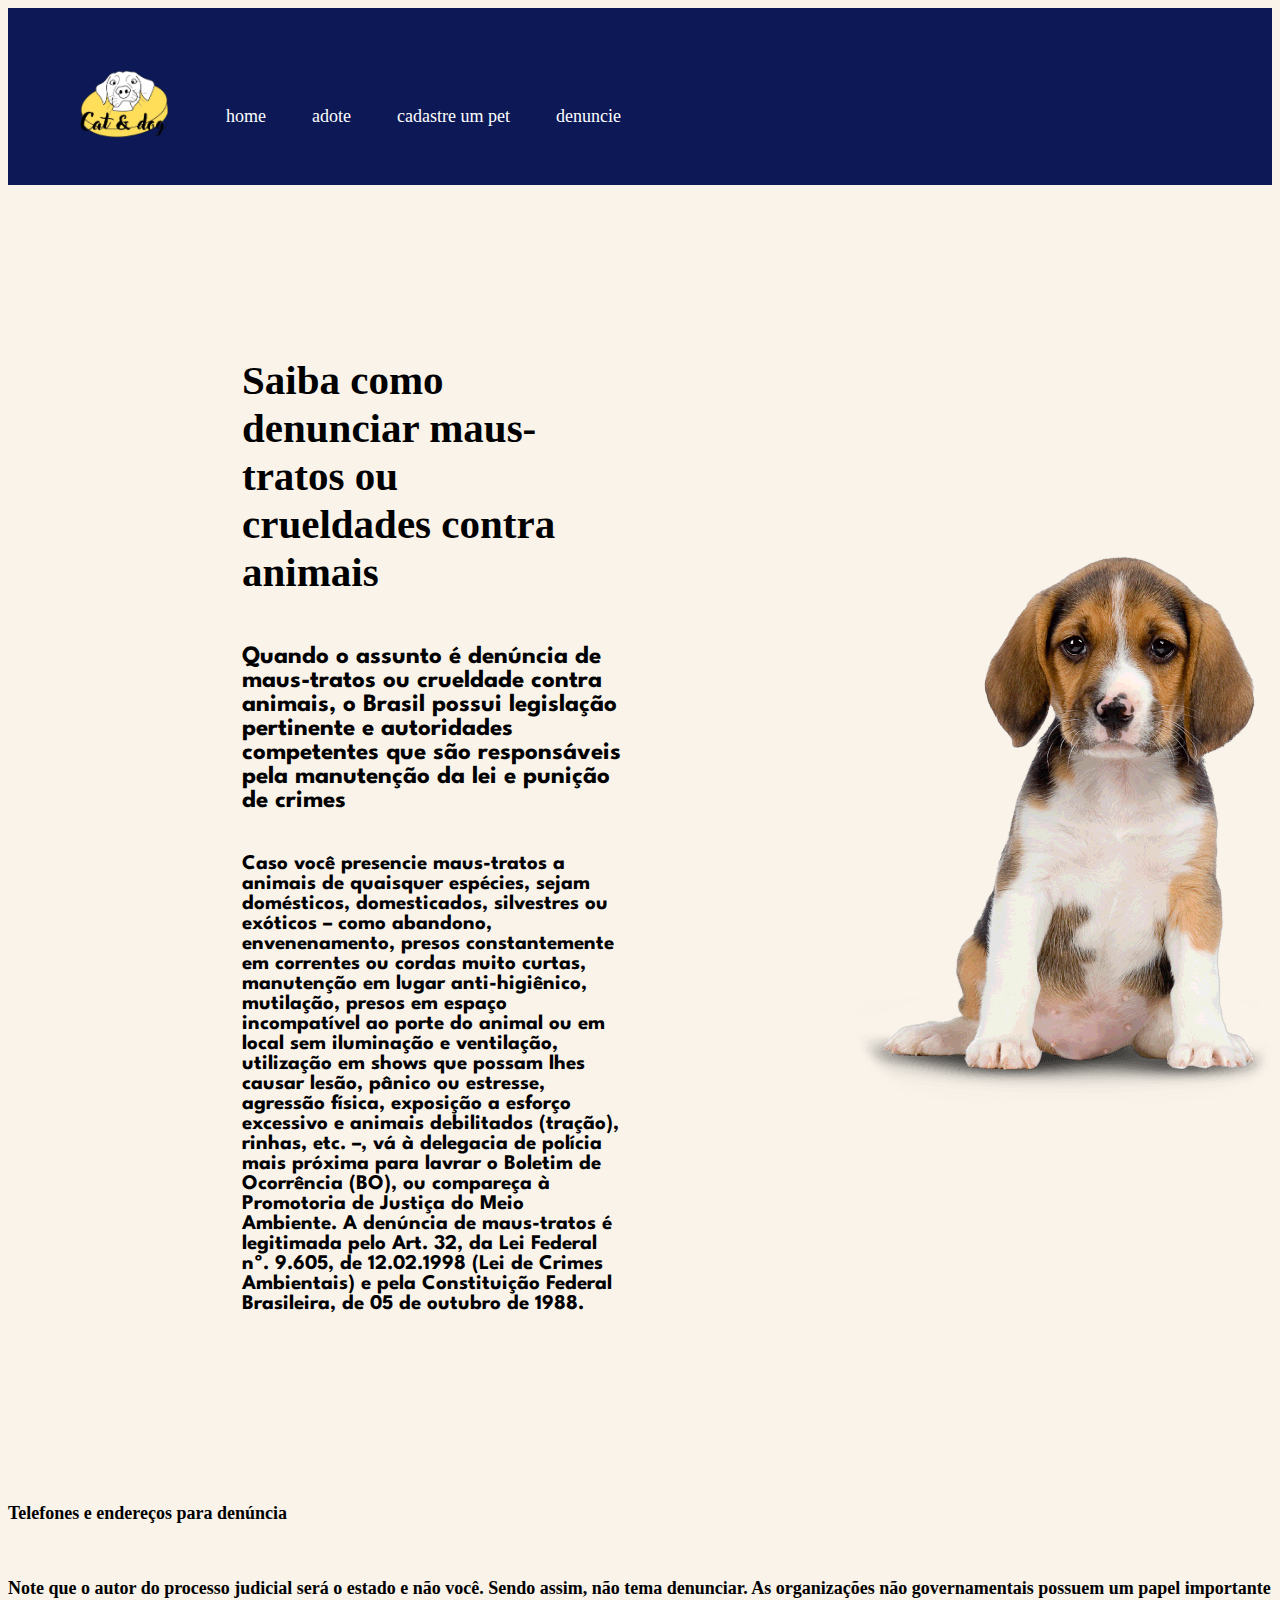
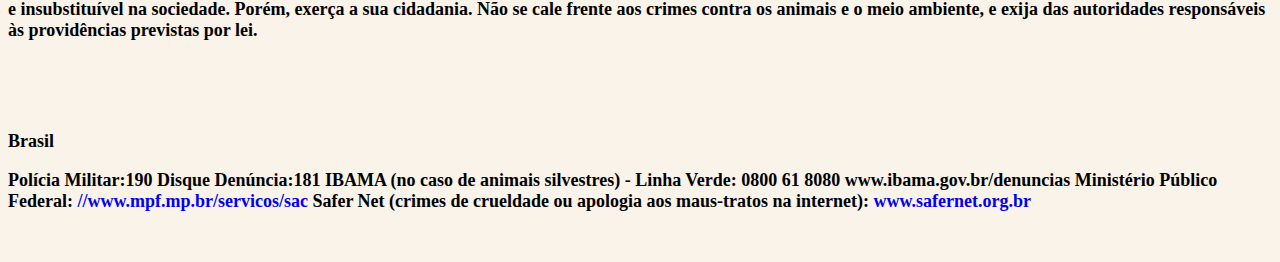
<file: denuncie.html>
<!DOCTYPE html>
<html lang="en">
<head>
    <meta charset="UTF-8">
    <meta name="viewport" content="width=device-width, initial-scale=1.0">
    <link rel="stylesheet" type="text/css" href="style.css">
    <title>Sistema Cat & Dog</title>
    <link rel="preconnect" href="https://fonts.googleapis.com">
    <link rel="preconnect" href="https://fonts.gstatic.com" crossorigin>
    <link href="https://fonts.googleapis.com/css2?family=Chewy&family=League+Spartan:wght@500&display=swap" rel="stylesheet">
    <script src="index.js" defer></script>
    </head>

    <body>

        <section class="Cabecalho" id="header">
           
            <nav class="menu">
                <div id="logo">
                    <img src="Cat & Dog.png"/>
                </div>
                
                <ul>
                    <li><a href="index.html">home</a></li>
                    <li><a href="adote.html">adote</a></li>
                    <li><a href="cadastro.html">cadastre um pet</a></li>
                    <li><a href="denuncie.html">denuncie</a></li>
                </ul>
            </nav>
    </header>
    </section>

    <section class="parteA">
          <div class="denuncie">
        
        <div class="textos-denuncia">
            <h1>Saiba como denunciar maus-tratos ou<br> crueldades contra animais</h1>
        
        <h2> Quando o assunto é denúncia de maus-tratos ou crueldade contra animais, o Brasil possui legislação pertinente e autoridades competentes que são responsáveis pela
             manutenção da lei e punição de crimes</h2>
        <h3>Caso você presencie maus-tratos a animais de quaisquer espécies, sejam domésticos, domesticados, silvestres ou exóticos – como abandono, envenenamento, presos
             constantemente em correntes ou cordas muito curtas, manutenção em lugar anti-higiênico, mutilação, presos em espaço incompatível ao porte do animal ou em local 
             sem iluminação e ventilação, utilização em shows que possam lhes causar lesão, pânico ou estresse, agressão física, exposição a esforço excessivo e animais 
             debilitados (tração), rinhas, etc. –, vá à delegacia de polícia mais próxima para lavrar o Boletim de Ocorrência (BO), ou compareça à Promotoria de Justiça do Meio 
             Ambiente.
             A denúncia de maus-tratos é legitimada pelo Art. 32, da Lei Federal nº. 9.605, de 12.02.1998 (Lei de Crimes Ambientais) e pela Constituição Federal Brasileira, de 05
              de outubro de 1988.</h3>     
        </div>
        
             <div id="imagem-denuncia">
                 <img src="baby dog.png"/>
             </div> 
    </section>
  
             
              <h4>Telefones e endereços para denúncia</h4>
              <h5>Note que o autor do processo judicial será o estado e não você. Sendo assim, não tema denunciar. As organizações não governamentais possuem um papel importante
                e insubstituível na sociedade. Porém, exerça a sua cidadania. Não se cale frente aos crimes contra os animais e o meio ambiente, e exija das autoridades
                 responsáveis às providências previstas por lei.</h5>

                    <h6>
                        <p>Brasil</p>
                        Polícia Militar:190
                    Disque Denúncia:181
                    IBAMA (no caso de animais silvestres) - Linha Verde: 0800 61 8080
                    www.ibama.gov.br/denuncias
                    Ministério Público Federal: <a href="http://www.mpf.mp.br/servicos/sac">//www.mpf.mp.br/servicos/sac</a>
                    Safer Net (crimes de crueldade ou apologia aos maus-tratos na internet): <a href="https://new.safernet.org.br/denuncie"> www.safernet.org.br</a></h6>
                
           
    </div>
    <script>
        var babyDog = document.querySelector("div.denuncie img");

        window.onscroll = function () {minhaFuncao()};
            var header = document.getElementById("header");
            var logo = document.querySelector(".menu #logo img");
            var sticky = header.offsetTop;
            function minhaFuncao() {
                if ((window.pageYOffset > sticky)) {
                    header.classList.add("sticky");
                    logo.classList.add("sticky");
                }
                else{
                    header.classList.remove("sticky");
                    logo.classList.remove("sticky");
                }
                
            }
    </script>
</file>
<file: style.css>
*{

    font-size: 18px;
    
    font-family: 'Montserrat';
    
    border: none;
    
    outline: none;
    
    text-decoration: none;
    
    }
        
        
        /*cabeçalho padrão*/
        
        section.sticky{
            position: fixed;
            width: 100%;
            background-color: white;
            margin-bottom: 50px;
            z-index: 9;
            top: 0;
            left: 0;
            -webkit-animation: fade-in-fwd 0.6s cubic-bezier(0.390, 0.575, 0.565, 1.000) both;
                    animation: fade-in-fwd 0.6s cubic-bezier(0.390, 0.575, 0.565, 1.000) both;
        }
        
        #header .logo img.sticky {
            width: 60px;
            
        }
        
        .sticky + .content {
            padding-top: 102px;
        }
        
        body{
            background-color: #f9f3EA;
            display: flex;
            flex-direction: column;
        }
        
        .menu{
            background-color: #0c1956;
            padding: 32px;
        }
        
        .menu li{
            float: left;
            margin-top: 40px;
        }
        
        nav.menu img {
            padding: 0 10px 10px 10px;
        }
        
        .menu li a{
            color: white;
            border-radius: 6px;
            margin-right: 30px;
            text-decoration: none;
            padding: 8px;
            font-family: 'Montserrat';
            display: flex;
        }
        
        a{
            text-decoration: none;
        }
        
        li{
            display: block;
        }
        
        .menu li a:hover{
            color:black;
            background-color: rgb(255, 223, 88);
            border-radius: 6px;
            padding: 8px;
            transition: all 0.5s ease;
        }
        
        .menu img{
        float: left;
        margin-left: 30px;
        width: 88px;
        display: block;
        margin-top: 30px;
        
        }
        
        #logo img{
            -webkit-animation: scale-up-center 0.4s cubic-bezier(0.390, 0.575, 0.565, 1.000) both;
            animation: scale-up-center 0.4s cubic-bezier(0.390, 0.575, 0.565, 1.000) both;
        }
        
        div.redes img {
            width: 50px;
        }
        
        .menu {
            background-color: #0c1956;
            display: flex;
        }

        /*footer*/
        .parte1 {
            display: flex;
            gap: 6%;
            justify-content: center;
            align-items: center;
            background-color: #0c1956;
            color: #f9f3ea;
        }
        
        /*home*/
        
        .home h2{
            font-size: 15px;
            font-family: 'League Spartan', sans-serif;
            -webkit-animation: tracking-in-expand 0.7s cubic-bezier(0.215, 0.610, 0.355, 1.000) both;
            animation: tracking-in-expand 0.7s cubic-bezier(0.215, 0.610, 0.355, 1.000) both;
        }
        
        .home h1{
            font-size: 33.4px;
            -webkit-animation: tracking-in-expand 0.7s cubic-bezier(0.215, 0.610, 0.355, 1.000) both;
            animation: tracking-in-expand 0.7s cubic-bezier(0.215, 0.610, 0.355, 1.000) both;
            /* padding: 0; */
        }
        
        .home h3{
            font-size: 15px;
            font-family: 'montserrat';
        }
        
        section.home {
            display: flex;
            flex-direction: row;
            margin: 6vw;
            -webkit-animation: slide-in-bck-left 0.6s cubic-bezier(0.250, 0.460, 0.450, 0.940) both;
            animation: slide-in-bck-left 0.6s cubic-bezier(0.250, 0.460, 0.450, 0.940) both;
            align-items: center;
        }
        
        section.home div.frases {
            display: flex;
            /* width: 35%; */
            padding: 5%;
            margin: 0 0 0 10vw;
            align-content: flex-start;
            justify-content: center;
            flex-direction: column;
            align-items: flex-start;
        }
        
        section.home div.frases h1,section.home div.frases h2 {
            text-align: left;
            font-family: 'Montserrat';
            /* font-weight: bolder; */
        }
        
        section.login div.botao{
           align-items: center;
        }
        
        div.frases {
            align-items: center;
        }
        
        div.frases button {
            background-color: #0c1956;
            color: white;
            font-family: 'Montserrat';
            font-style: italic;
        }
        
        div.frases button:hover {
            background-color: #0c1956;
            cursor: pointer;
            transition: all 0.5s ease;
        }
        
        section.home2{
            background-color: #EBDDD7;
            display: flex;
            flex-direction: row;
            box-shadow: 0px 1px 7px black;
        } 
        
        .frase-natal h1 {
            font-size: 33.4px;
            font-family: 'Montserrat';
        }
        
        .frase-natal p {
            font-size: 15px;
            font-family: 'Montserrat';
        }
        section.home div.frases h1 span, section.home div.frases h2 span {
            font-size: 36.4px;
            font-weight: bolder;
            font-family: 'Montserrat';
            color: #0C1956;
        }
        
        .titulo-3 h1 {
            display: flex;
            justify-content: center;
            font-size: 35.4px;
            font-family: 'Montserrat';
            font-style: italic;
        }
        
        .novos-pets img {
            width: 22%;
        }
        
        .novos-pets {
            display: flex;
            justify-content: center;
        }
        
        /*login*/
        
        section.login {
            display: flex;
            margin: 8%;
            align-items: center;
            justify-content: space-evenly;
        }
        
        .especificacao option, input, select {
            font-family: 'League Spartan', sans-serif;
            background-color: #f9f3ea;
            border: 1px solid #0c1956;
            margin: 10px 0;
            width: 97%;
            height: 37px;
            border-radius: 22px;
        }
        
        .estado {
            padding: 2rem;
            border-radius: 15px;
        }
        
        .estado p {
            display: flex;
            color: black;
            font-family: 'League Spartan';
            justify-content: center;
        }
        
        .estado p:hover {
            color: blue;
        }
        
        .estado select {
            width: 99%;
        }
        
        .preencher button {
            margin: 6px 0;
            width: 100%;
            height: 42px;
            border-radius: 25px;
            font-family: 'Montserrat';
            background-color: #0c1956;
            color: #f9f3ea;
        }

        section.formularios {
            display: flex;
            align-content: center;
            align-items: center;
            gap: 13%;
        }

        .sem-conta {
            display: flex;
            gap: 6px;
        }
        
        /*senha*/
        
        
        .login h2{
            margin-top: 150px;
        }
        
        .nova-senha{
            margin-left: 288px;
            height: 50px;
            width: 300px;
            text-align: center;
            font-family: 'League Spartan', sans-serif;
            margin-right: 50px;
            
        }
        
        .nova-senha select{
            font-family: 'League Spartan', sans-serif;
            border-radius: 5px;
            height: 30px;
            width: 200px;
            margin-top: 0;
            margin-bottom: 10px;
        }
        
        .nova-senha option{
            font-family: 'League Spartan', sans-serif;
        }
        
        .nova-senha{
            margin-left: 305px;
            height: 50px;
            width: 300px;
            text-align: center;
            font-family: 'League Spartan', sans-serif;
            margin-bottom: 180px;
            margin-top: 0;
        }
        
        .nova-senha input{
            height: 30px;
            width: 200px;
            margin-bottom: 10px;
        }
        
        .nova-senha input:hover{
            cursor: pointer;
        }
        
        #limpar input:hover{
            cursor: pointer;
            background-color:  rgb(255, 223, 88);
        
        }
        
        .nova-senha button{
            font-family: 'League Spartan', sans-serif;
            border-radius: 10px;
            background-color: white;
            height: 30px;
            width: 150px;
            text-decoration: none;
            margin-bottom: 7px;
        }
        
        .nova-senha button:hover{
            cursor: pointer;
            background-color: rgb(255, 223, 88);
        }
        
        .nova-senha input{
            border-radius: 5px;
            font-family: 'League Spartan', sans-serif;
        }
        
        .nova-senha p{
            margin-top: 0;
            margin-bottom: 10px;
            font-family: 'League Spartan', sans-serif;
            font-size: 16px;
            color: black;
        }
        
        .nova-senha p:hover{
            color: rgb(255, 223, 88);
        }
        
        #limpar input{
            font-family: 'League Spartan', sans-serif;
            border-radius: 10px;
            background-color: white;
            height: 30px;
            width: 150px;
            text-decoration: none;
            margin-top: 0;
        }
        
        #limpar:hover{
            border-radius: 5px;
            font-family: 'League Spartan', sans-serif;
        }
        
        table{
            margin-left: 90px;
        }
        
        .nova-senha button{
            font-family: 'League Spartan', sans-serif;
            border-radius: 10px;
            background-color: white;
            height: 30px;
            width: 150px;
            text-decoration: none;
            margin-bottom: 10px;
           align-items: center;
        }
        
        
        .nova-senha p:hover{
            background-color:  rgb(255, 223, 88);
            color: black;
        }
        
        /*pq-adotar*/
        
        
        .textos {
            display: flex;
            flex-direction: column;
            width: 39rem;
            margin: 3% 0px;
            -webkit-animation: slide-in-bck-left 0.6s cubic-bezier(0.250, 0.460, 0.450, 0.940) both;
            animation: slide-in-bck-left 0.6s cubic-bezier(0.250, 0.460, 0.450, 0.940) both;
        }
        
        div#img{
            -webkit-animation: slide-in-bck-left 0.6s cubic-bezier(0.250, 0.460, 0.450, 0.940) both;
            animation: slide-in-bck-left 0.6s cubic-bezier(0.250, 0.460, 0.450, 0.940) both;
        }
        
        .textos h1 {
            justify-content: center;
            display: flex;
            font-size: 41px;
            -webkit-animation: text-shadow-drop-bl 0.6s both;
            animation: text-shadow-drop-bl 0.6s both;
        }
        
        section.parte1 {
            display: flex;
            justify-content: center;
            gap: 6%;
            margin: 9%;
        }
        
        section.parte2 {
            display: flex;
            justify-content: center;
            gap: 6%;
            margin: 9%;
        }
        
        .parte2 img {
            width: 30rem;
        }
        
        .textos p{
            font-family: 'League Spartan', sans-serif;
            font-size: 20px;
        }
         
         /*adote*/
        
         .opcoes-flex{
            display: flex;
            flex-direction: row;
            margin: 0px auto;
            text-align: center;
            padding: 50px 50px 50px 50px;
        }
        
        .adote-link{
            margin: 25px 20px;
        }
        
        .opcoes img:hover{
            cursor: pointer;
        }
        
        .row{
            justify-content: center;
            margin: 1vw;
            text-align: center;
            justify-content: space-evenly;
            display: flex;
            -webkit-animation: slide-in-bck-left 0.6s cubic-bezier(0.250, 0.460, 0.450, 0.940) both;
            animation: slide-in-bck-left 0.6s cubic-bezier(0.250, 0.460, 0.450, 0.940) both;
        }
        
        .col-lg-4 h2{
            font-family: 'Chewy', cursive;
            font-size: 34px;
           
        }
        
        .col-lg-4 p {
            font-family: 'League Spartan', sans-serif;
            padding: 10px 11rem; 
            font-size: 22px;
        }
        
        
        .col-lg-4 .btn-secondary {
            color: black;
            background-color: white;
            border: none;
            border-radius: 23px;
            padding: 13px;
            font-family: 'League Spartan';
        }
        
        .col-lg-4 .btn-secondary:hover{
            border: 1px solid linear-gradient(90deg, rgb(255, 223, 88), orange);
            background-image: linear-gradient(90deg, rgb(255, 223, 88), orange);
            transition: all 0.5s ease;
            font-size: 17px;
        
        }
        
        .menu-adote{
            background-color: white;
            padding: 32px;
            display: flex;
            justify-content: space-around;
            margin: 0 0 10vw;
        }
        
        .menu-adote li{
            float: left;
            margin-top: 40px;
        }
        
        nav.menu-adote img {
            padding: 0 10px 10px 10px;
        }
        
        .menu-adote li a{
            color: black;
            border-radius: 6px;
            margin-right: 30px;
            text-decoration: none;
            padding: 8px;
            font-family:'League Spartan', sans-serif;
            
        }
        
        .preencher a{
            text-decoration: none;
            display: flex;
            justify-content: center;
        }
        
        li{
            display: block;
        }
        
        .menu-adote li a:hover{
            color:black;
            background-color: rgb(255, 223, 88);
            border-radius: 6px;
            padding: 8px;
            transition: all 0.5s ease;
        }
        
        .menu-adote img{
        float: left;
        margin-left: 30px;
        width: 88px;
        display: block;
        margin-top: 30px;
        
        }
        
        
        /*cadastro*/
        
        div#imagem img {
            width: 28vw;
        }
        
        section.cadastre {
            display: flex;
            flex-direction: row;
            justify-content: center;
            margin: 3% 4% 0px;
            gap: 12%;
        }
        
        div.informacoes h1 {
            font-size: 40px;
            margin: 0;
        }
        
        div.informacoes h2 {
            font-size: 22px;
        }
        
        section.frase-cadastro {
            background-color: rgb(255, 223, 88);
            border-radius: 15px;
            padding: 50px;
        }
        
        div.informacoes p {
            font-size: 20px;
            font-family: 'League Spartan';
            width: 21rem;
        }
        
        .mais button {
            width: 6vw;
            height: 2vw;
            border-radius: 15px;
            background-color: white;
            font-family: 'League Spartan';
            margin: 0;
        }
        
        .mais button:hover {
            border: 1px solid linear-gradient(90deg, rgb(255, 223, 88), orange);
            background-image: linear-gradient(90deg, rgb(255, 223, 88), orange);
            transition: all 0.5s ease;
            font-size: 17px;
        }
        
        .mais {
            display: flex;
            flex-direction: column;
            align-content: center;
            align-items: center;
        }
        
        div.informacoes p {
            font-size: 20px;
            font-family: 'League Spartan';
            width: 18rem;
            margin: 12px 0 0px;
        }
        
        textarea {
            margin: 0px;
            width: 14rem;
        }
        
        .informacoes-metade {
            display: flex;
            flex-direction: column;
            align-items: center;
        }
        
        /*denuncie*/
        
        
        .denuncie {
            animation: slide-in-bck-left 0.6s cubic-bezier(0.250, 0.460, 0.450, 0.940) both;
            display: flex;
            flex-direction: row;
            align-items: center;
        }
        
        .textos-denuncia {
            display: flex;
            flex-direction: column;
            justify-content: center;
            padding: 8rem 13rem;
        }
        
        .textos-denuncia h1 {
            font-size: 41px;
            display: flex;
            justify-content: center;
        }
        
        .textos-denuncia h2 {
            font-family: 'League Spartan';
            font-size: 25px;
        }
        
        .textos-denuncia h3 {
            font-family: 'League Spartan';
            font-size: 21px;
        }
        
        /*cachorro e gato*/
        
        .animais{
            -webkit-animation: slide-in-bck-left 0.6s cubic-bezier(0.250, 0.460, 0.450, 0.940) both;
            animation: slide-in-bck-left 0.6s cubic-bezier(0.250, 0.460, 0.450, 0.940) both;
        }
        
        
        .animais{
            justify-content: center;
            display: flex;
            flex-wrap: wrap;
            gap: 1rem;
            width: 56%;
            margin: 0px auto;
            column-count: 3;
            columns: 3;
        }
        
        .animais td{
            background-color: white;
            padding: 5vw 6vw;
        }
        
        #quadrado p{
            background-color: rgb(255, 223, 88);
            border-radius: 10px;
            color: black;
            }
        
        #quadrado p:hover{
            cursor: pointer;
            color: white;
        }
        
        .cachorro-gato img{
            width: 17vw;
        }
        
        div.filtros {
            background-color: white;
            padding: 30px;
            border-radius: 10px;
            width: 56%;
        }
        
        .nome {
            display: flex;
            flex-direction: column-reverse;
            align-items: center;
            justify-content: center;
        }
        
        .cachorro-gato button {
            width: 120px;
            height: 34px;
            border-radius: 10px;
            background-color:  rgb(255, 223, 88);
            font-family: 'League Spartan';
            margin: 1rem auto;
        }
        
        .cachorro-gato button:hover{
            border: 1px solid linear-gradient(90deg, rgb(255, 223, 88), orange);
            background-image: linear-gradient(90deg, rgb(255, 223, 88), orange);
            transition: all 0.5s ease;
            font-size: 17px;
        }
        
        .cachorro-gato{
            background-color: white;
            border-radius: 10px;
            display: flex;
            flex-direction: column;
            padding: 0.7rem;
            width: 28%;
        }
        
        .cachorro-gato img {
            width: 15vw;
            border-radius: 10px 10px 0 0;
        }
        
        option {
            font-family: 'League Spartan', sans-serif;
            border-radius: 10px;
            background-color: white;
        }
        
         /*especificação*/
        
         .especificacao{
            background-color: rgb(255, 223, 88);
            border-radius: 15px;
            width: 50%;
            margin-left: 440px;
        
         }
        
         .especificacao h1{
            font-size: 40px;
            margin-top: 0;
         }
        
        
         @media only screen and (max-width: 600px) {
            body {
              background-color: lightblue;
            }
          }
        
         @-webkit-keyframes fade-in{0%{opacity:0}100%{opacity:1}}@keyframes fade-in{0%{opacity:0}100%{opacity:1}}
         @-webkit-keyframes slide-in-bck-left{0%{-webkit-transform:translateZ(700px) translateX(-400px);transform:translateZ(700px) translateX(-400px);opacity:0}100%{-webkit-transform:translateZ(0) translateX(0);transform:translateZ(0) translateX(0);opacity:1}}@keyframes slide-in-bck-left{0%{-webkit-transform:translateZ(700px) translateX(-400px);transform:translateZ(700px) translateX(-400px);opacity:0}100%{-webkit-transform:translateZ(0) translateX(0);transform:translateZ(0) translateX(0);opacity:1}}
         @-webkit-keyframes scale-up-center{0%{-webkit-transform:scale(.5);transform:scale(.5)}100%{-webkit-transform:scale(1);transform:scale(1)}}@keyframes scale-up-center{0%{-webkit-transform:scale(.5);transform:scale(.5)}100%{-webkit-transform:scale(1);transform:scale(1)}}
         @-webkit-keyframes slide-top{0%{-webkit-transform:translateY(0);transform:translateY(0)}100%{-webkit-transform:translateY(-100px);transform:translateY(-100px)}}@keyframes slide-top{0%{-webkit-transform:translateY(0);transform:translateY(0)}100%{-webkit-transform:translateY(-100px);transform:translateY(-100px)}}
         @-webkit-keyframes shadow-drop-center{0%{-webkit-box-shadow:0 0 0 0 transparent;box-shadow:0 0 0 0 transparent}100%{-webkit-box-shadow:0 0 20px 0 rgba(0,0,0,.35);box-shadow:0 0 20px 0 rgba(0,0,0,.35)}}@keyframes shadow-drop-center{0%{-webkit-box-shadow:0 0 0 0 transparent;box-shadow:0 0 0 0 transparent}100%{-webkit-box-shadow:0 0 20px 0 rgba(0,0,0,.35);box-shadow:0 0 20px 0 rgba(0,0,0,.35)}}
         @-webkit-keyframes fade-in-fwd{0%{-webkit-transform:translateZ(-80px);transform:translateZ(-80px);opacity:0}100%{-webkit-transform:translateZ(0);transform:translateZ(0);opacity:1}}@keyframes fade-in-fwd{0%{-webkit-transform:translateZ(-80px);transform:translateZ(-80px);opacity:0}100%{-webkit-transform:translateZ(0);transform:translateZ(0);opacity:1}}
        @-webkit-keyframes tracking-in-expand{0%{letter-spacing:-.5em;opacity:0}40%{opacity:.6}100%{opacity:1}}@keyframes tracking-in-expand{0%{letter-spacing:-.5em;opacity:0}40%{opacity:.6}100%{opacity:1}}
        @-webkit-keyframes text-shadow-drop-bl{0%{text-shadow:0 0 0 transparent}100%{text-shadow:-6px 6px 18px rgba(0,0,0,.35)}}@keyframes text-shadow-drop-bl{0%{text-shadow:0 0 0 transparent}100%{text-shadow:-6px 6px 18px rgba(0,0,0,.35)}}
</file>
